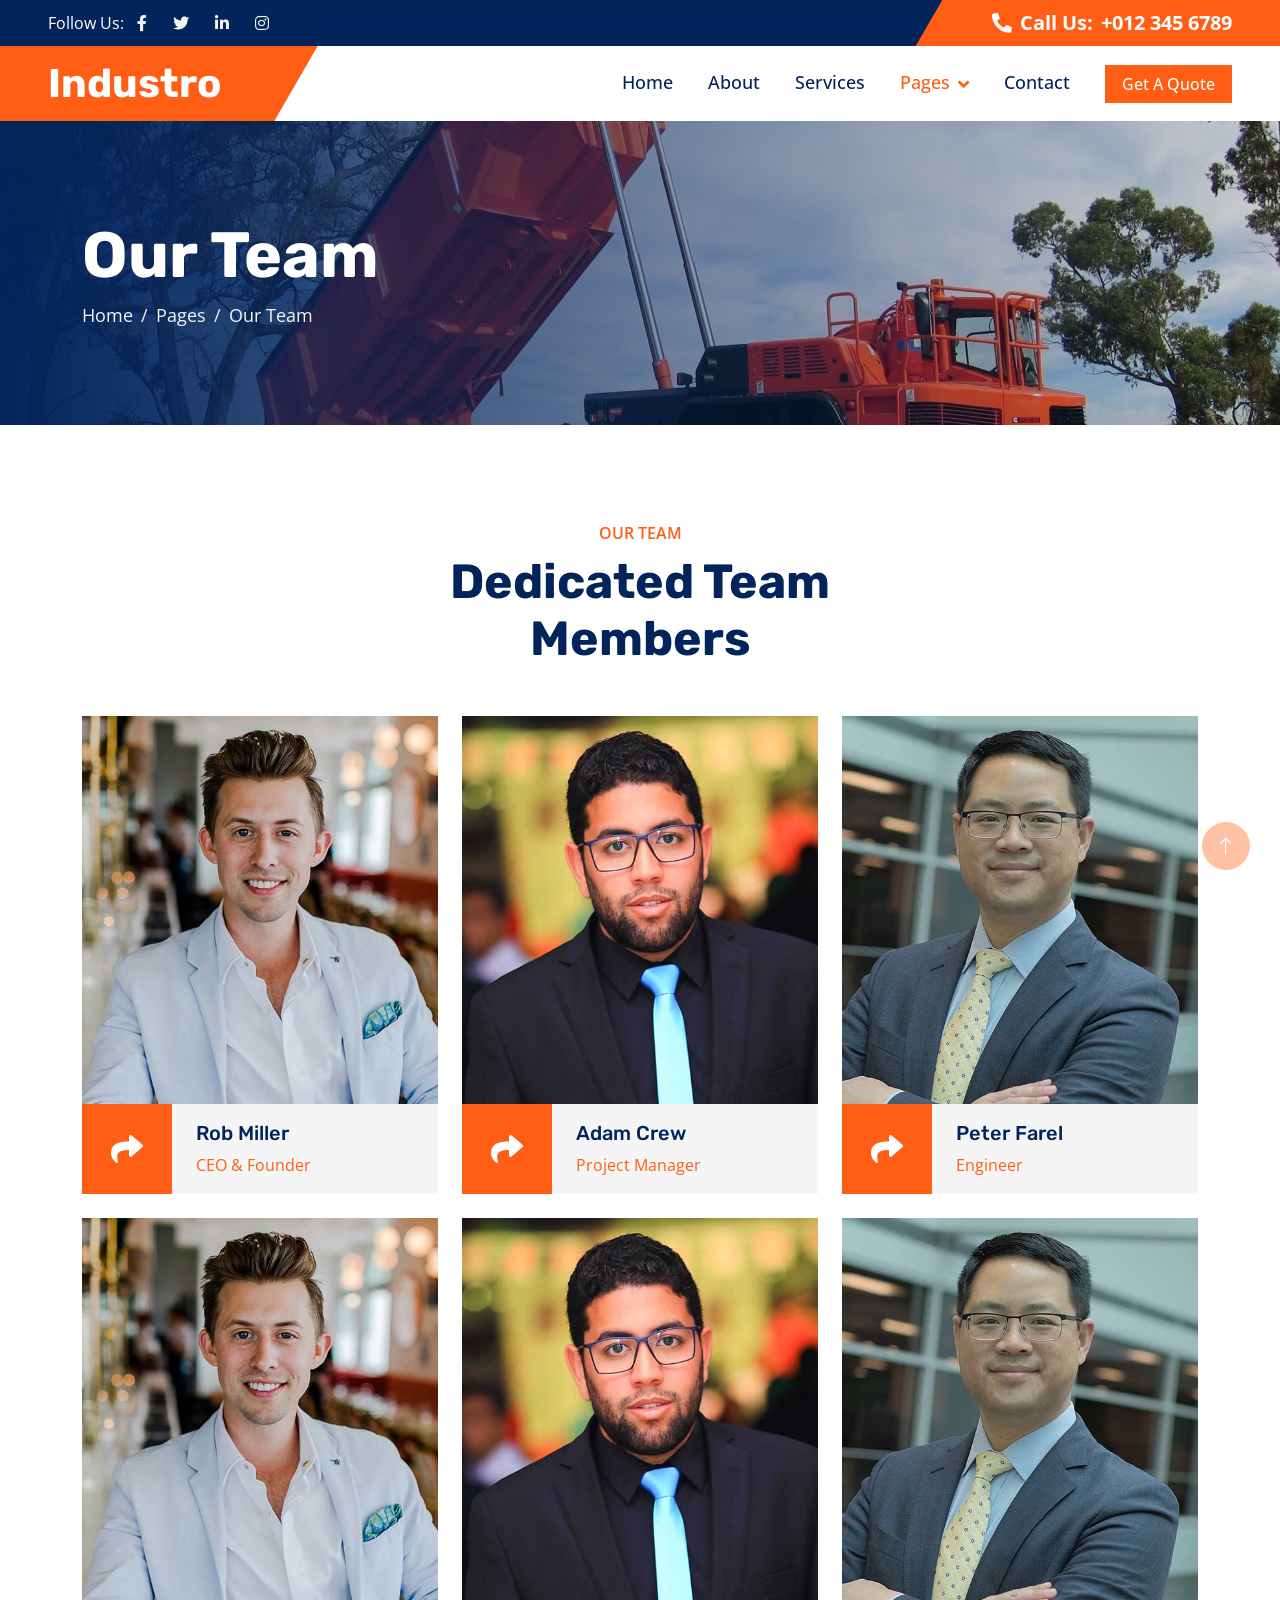
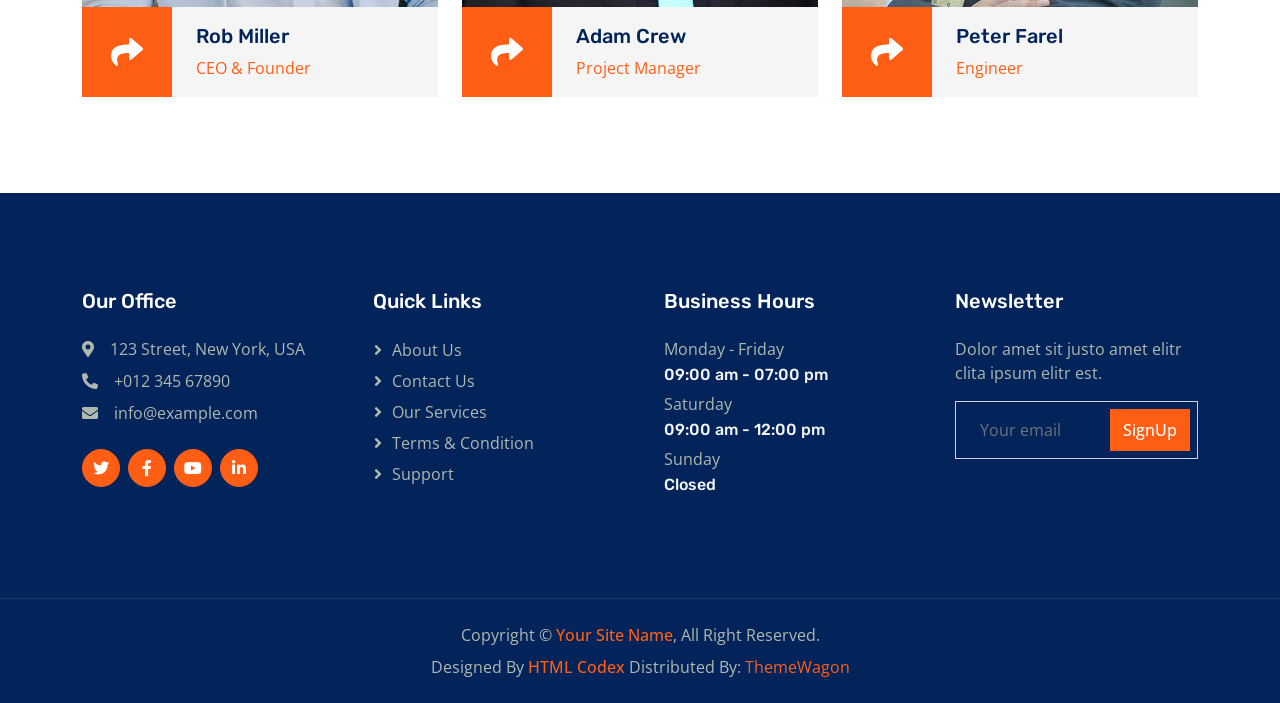
<file: team.html>
<!DOCTYPE html>
<html lang="en">

<head>
    <meta charset="utf-8">
    <title>Industro - Industrial HTML Template</title>
    <meta content="width=device-width, initial-scale=1.0" name="viewport">
    <meta content="" name="keywords">
    <meta content="" name="description">

    <!-- Favicon -->
    <link href="img/favicon.ico" rel="icon">

    <!-- Google Web Fonts -->
    <link rel="preconnect" href="https://fonts.googleapis.com">
    <link rel="preconnect" href="https://fonts.gstatic.com" crossorigin>
    <link
        href="https://fonts.googleapis.com/css2?family=Open+Sans:wght@400;500;600&family=Rubik:wght@500;600;700&display=swap"
        rel="stylesheet">

    <!-- Icon Font Stylesheet -->
    <link href="https://cdnjs.cloudflare.com/ajax/libs/font-awesome/5.10.0/css/all.min.css" rel="stylesheet">
    <link href="https://cdn.jsdelivr.net/npm/bootstrap-icons@1.4.1/font/bootstrap-icons.css" rel="stylesheet">

    <!-- Libraries Stylesheet -->
    <link href="lib/animate/animate.min.css" rel="stylesheet">
    <link href="lib/owlcarousel/assets/owl.carousel.min.css" rel="stylesheet">

    <!-- Customized Bootstrap Stylesheet -->
    <link href="css/bootstrap.min.css" rel="stylesheet">

    <!-- Template Stylesheet -->
    <link href="css/style.css" rel="stylesheet">
</head>

<body>
    <!-- Spinner Start -->
    <div id="spinner"
        class="show bg-white position-fixed translate-middle w-100 vh-100 top-50 start-50 d-flex align-items-center justify-content-center">
        <div class="spinner-border text-primary" role="status" style="width: 3rem; height: 3rem;"></div>
    </div>
    <!-- Spinner End -->


    <!-- Topbar Start -->
    <div class="container-fluid bg-dark px-0">
        <div class="row g-0 d-none d-lg-flex">
            <div class="col-lg-6 ps-5 text-start">
                <div class="h-100 d-inline-flex align-items-center text-white">
                    <span>Follow Us:</span>
                    <a class="btn btn-link text-light" href=""><i class="fab fa-facebook-f"></i></a>
                    <a class="btn btn-link text-light" href=""><i class="fab fa-twitter"></i></a>
                    <a class="btn btn-link text-light" href=""><i class="fab fa-linkedin-in"></i></a>
                    <a class="btn btn-link text-light" href=""><i class="fab fa-instagram"></i></a>
                </div>
            </div>
            <div class="col-lg-6 text-end">
                <div class="h-100 topbar-right d-inline-flex align-items-center text-white py-2 px-5">
                    <span class="fs-5 fw-bold me-2"><i class="fa fa-phone-alt me-2"></i>Call Us:</span>
                    <span class="fs-5 fw-bold">+012 345 6789</span>
                </div>
            </div>
        </div>
    </div>
    <!-- Topbar End -->


    <!-- Navbar Start -->
    <nav class="navbar navbar-expand-lg bg-white navbar-light sticky-top py-0 pe-5">
        <a href="index.html" class="navbar-brand ps-5 me-0">
            <h1 class="text-white m-0">Industro</h1>
        </a>
        <button type="button" class="navbar-toggler me-0" data-bs-toggle="collapse" data-bs-target="#navbarCollapse">
            <span class="navbar-toggler-icon"></span>
        </button>
        <div class="collapse navbar-collapse" id="navbarCollapse">
            <div class="navbar-nav ms-auto p-4 p-lg-0">
                <a href="index.html" class="nav-item nav-link">Home</a>
                <a href="about.html" class="nav-item nav-link">About</a>
                <a href="service.html" class="nav-item nav-link">Services</a>
                <div class="nav-item dropdown">
                    <a href="#" class="nav-link dropdown-toggle active" data-bs-toggle="dropdown">Pages</a>
                    <div class="dropdown-menu bg-light m-0">
                        <a href="project.html" class="dropdown-item">Projects</a>
                        <a href="feature.html" class="dropdown-item">Features</a>
                        <a href="team.html" class="dropdown-item active">Our Team</a>
                        <a href="testimonial.html" class="dropdown-item">Testimonial</a>
                        <a href="404.html" class="dropdown-item">404 Page</a>
                    </div>
                </div>
                <a href="contact.html" class="nav-item nav-link">Contact</a>
            </div>
            <a href="" class="btn btn-primary px-3 d-none d-lg-block">Get A Quote</a>
        </div>
    </nav>
    <!-- Navbar End -->


    <!-- Page Header Start -->
    <div class="container-fluid page-header py-5 mb-5 wow fadeIn" data-wow-delay="0.1s">
        <div class="container py-5">
            <h1 class="display-3 text-white animated slideInRight">Our Team</h1>
            <nav aria-label="breadcrumb">
                <ol class="breadcrumb animated slideInRight mb-0">
                    <li class="breadcrumb-item"><a href="#">Home</a></li>
                    <li class="breadcrumb-item"><a href="#">Pages</a></li>
                    <li class="breadcrumb-item active" aria-current="page">Our Team</li>
                </ol>
            </nav>
        </div>
    </div>
    <!-- Page Header End -->


    <!-- Team Start -->
    <div class="container-xxl py-5">
        <div class="container">
            <div class="text-center mx-auto wow fadeInUp" data-wow-delay="0.1s" style="max-width: 600px;">
                <p class="fw-medium text-uppercase text-primary mb-2">Our Team</p>
                <h1 class="display-5 mb-5">Dedicated Team Members</h1>
            </div>
            <div class="row g-4">
                <div class="col-lg-4 col-md-6 wow fadeInUp" data-wow-delay="0.1s">
                    <div class="team-item">
                        <img class="img-fluid" src="img/team-1.jpg" alt="">
                        <div class="d-flex">
                            <div class="flex-shrink-0 btn-square bg-primary" style="width: 90px; height: 90px;">
                                <i class="fa fa-2x fa-share text-white"></i>
                            </div>
                            <div class="position-relative overflow-hidden bg-light d-flex flex-column justify-content-center w-100 ps-4"
                                style="height: 90px;">
                                <h5>Rob Miller</h5>
                                <span class="text-primary">CEO & Founder</span>
                                <div class="team-social">
                                    <a class="btn btn-square btn-dark rounded-circle mx-1" href=""><i
                                            class="fab fa-facebook-f"></i></a>
                                    <a class="btn btn-square btn-dark rounded-circle mx-1" href=""><i
                                            class="fab fa-twitter"></i></a>
                                    <a class="btn btn-square btn-dark rounded-circle mx-1" href=""><i
                                            class="fab fa-instagram"></i></a>
                                </div>
                            </div>
                        </div>
                    </div>
                </div>
                <div class="col-lg-4 col-md-6 wow fadeInUp" data-wow-delay="0.3s">
                    <div class="team-item">
                        <img class="img-fluid" src="img/team-2.jpg" alt="">
                        <div class="d-flex">
                            <div class="flex-shrink-0 btn-square bg-primary" style="width: 90px; height: 90px;">
                                <i class="fa fa-2x fa-share text-white"></i>
                            </div>
                            <div class="position-relative overflow-hidden bg-light d-flex flex-column justify-content-center w-100 ps-4"
                                style="height: 90px;">
                                <h5>Adam Crew</h5>
                                <span class="text-primary">Project Manager</span>
                                <div class="team-social">
                                    <a class="btn btn-square btn-dark rounded-circle mx-1" href=""><i
                                            class="fab fa-facebook-f"></i></a>
                                    <a class="btn btn-square btn-dark rounded-circle mx-1" href=""><i
                                            class="fab fa-twitter"></i></a>
                                    <a class="btn btn-square btn-dark rounded-circle mx-1" href=""><i
                                            class="fab fa-instagram"></i></a>
                                </div>
                            </div>
                        </div>
                    </div>
                </div>
                <div class="col-lg-4 col-md-6 wow fadeInUp" data-wow-delay="0.5s">
                    <div class="team-item">
                        <img class="img-fluid" src="img/team-3.jpg" alt="">
                        <div class="d-flex">
                            <div class="flex-shrink-0 btn-square bg-primary" style="width: 90px; height: 90px;">
                                <i class="fa fa-2x fa-share text-white"></i>
                            </div>
                            <div class="position-relative overflow-hidden bg-light d-flex flex-column justify-content-center w-100 ps-4"
                                style="height: 90px;">
                                <h5>Peter Farel</h5>
                                <span class="text-primary">Engineer</span>
                                <div class="team-social">
                                    <a class="btn btn-square btn-dark rounded-circle mx-1" href=""><i
                                            class="fab fa-facebook-f"></i></a>
                                    <a class="btn btn-square btn-dark rounded-circle mx-1" href=""><i
                                            class="fab fa-twitter"></i></a>
                                    <a class="btn btn-square btn-dark rounded-circle mx-1" href=""><i
                                            class="fab fa-instagram"></i></a>
                                </div>
                            </div>
                        </div>
                    </div>
                </div>
                <div class="col-lg-4 col-md-6 wow fadeInUp" data-wow-delay="0.1s">
                    <div class="team-item">
                        <img class="img-fluid" src="img/team-1.jpg" alt="">
                        <div class="d-flex">
                            <div class="flex-shrink-0 btn-square bg-primary" style="width: 90px; height: 90px;">
                                <i class="fa fa-2x fa-share text-white"></i>
                            </div>
                            <div class="position-relative overflow-hidden bg-light d-flex flex-column justify-content-center w-100 ps-4"
                                style="height: 90px;">
                                <h5>Rob Miller</h5>
                                <span class="text-primary">CEO & Founder</span>
                                <div class="team-social">
                                    <a class="btn btn-square btn-dark rounded-circle mx-1" href=""><i
                                            class="fab fa-facebook-f"></i></a>
                                    <a class="btn btn-square btn-dark rounded-circle mx-1" href=""><i
                                            class="fab fa-twitter"></i></a>
                                    <a class="btn btn-square btn-dark rounded-circle mx-1" href=""><i
                                            class="fab fa-instagram"></i></a>
                                </div>
                            </div>
                        </div>
                    </div>
                </div>
                <div class="col-lg-4 col-md-6 wow fadeInUp" data-wow-delay="0.3s">
                    <div class="team-item">
                        <img class="img-fluid" src="img/team-2.jpg" alt="">
                        <div class="d-flex">
                            <div class="flex-shrink-0 btn-square bg-primary" style="width: 90px; height: 90px;">
                                <i class="fa fa-2x fa-share text-white"></i>
                            </div>
                            <div class="position-relative overflow-hidden bg-light d-flex flex-column justify-content-center w-100 ps-4"
                                style="height: 90px;">
                                <h5>Adam Crew</h5>
                                <span class="text-primary">Project Manager</span>
                                <div class="team-social">
                                    <a class="btn btn-square btn-dark rounded-circle mx-1" href=""><i
                                            class="fab fa-facebook-f"></i></a>
                                    <a class="btn btn-square btn-dark rounded-circle mx-1" href=""><i
                                            class="fab fa-twitter"></i></a>
                                    <a class="btn btn-square btn-dark rounded-circle mx-1" href=""><i
                                            class="fab fa-instagram"></i></a>
                                </div>
                            </div>
                        </div>
                    </div>
                </div>
                <div class="col-lg-4 col-md-6 wow fadeInUp" data-wow-delay="0.5s">
                    <div class="team-item">
                        <img class="img-fluid" src="img/team-3.jpg" alt="">
                        <div class="d-flex">
                            <div class="flex-shrink-0 btn-square bg-primary" style="width: 90px; height: 90px;">
                                <i class="fa fa-2x fa-share text-white"></i>
                            </div>
                            <div class="position-relative overflow-hidden bg-light d-flex flex-column justify-content-center w-100 ps-4"
                                style="height: 90px;">
                                <h5>Peter Farel</h5>
                                <span class="text-primary">Engineer</span>
                                <div class="team-social">
                                    <a class="btn btn-square btn-dark rounded-circle mx-1" href=""><i
                                            class="fab fa-facebook-f"></i></a>
                                    <a class="btn btn-square btn-dark rounded-circle mx-1" href=""><i
                                            class="fab fa-twitter"></i></a>
                                    <a class="btn btn-square btn-dark rounded-circle mx-1" href=""><i
                                            class="fab fa-instagram"></i></a>
                                </div>
                            </div>
                        </div>
                    </div>
                </div>
            </div>
        </div>
    </div>
    <!-- Team End -->


    <!-- Footer Start -->
    <div class="container-fluid bg-dark footer mt-5 py-5 wow fadeIn" data-wow-delay="0.1s">
        <div class="container py-5">
            <div class="row g-5">
                <div class="col-lg-3 col-md-6">
                    <h5 class="text-white mb-4">Our Office</h5>
                    <p class="mb-2"><i class="fa fa-map-marker-alt me-3"></i>123 Street, New York, USA</p>
                    <p class="mb-2"><i class="fa fa-phone-alt me-3"></i>+012 345 67890</p>
                    <p class="mb-2"><i class="fa fa-envelope me-3"></i>info@example.com</p>
                    <div class="d-flex pt-3">
                        <a class="btn btn-square btn-primary rounded-circle me-2" href=""><i
                                class="fab fa-twitter"></i></a>
                        <a class="btn btn-square btn-primary rounded-circle me-2" href=""><i
                                class="fab fa-facebook-f"></i></a>
                        <a class="btn btn-square btn-primary rounded-circle me-2" href=""><i
                                class="fab fa-youtube"></i></a>
                        <a class="btn btn-square btn-primary rounded-circle me-2" href=""><i
                                class="fab fa-linkedin-in"></i></a>
                    </div>
                </div>
                <div class="col-lg-3 col-md-6">
                    <h5 class="text-white mb-4">Quick Links</h5>
                    <a class="btn btn-link" href="">About Us</a>
                    <a class="btn btn-link" href="">Contact Us</a>
                    <a class="btn btn-link" href="">Our Services</a>
                    <a class="btn btn-link" href="">Terms & Condition</a>
                    <a class="btn btn-link" href="">Support</a>
                </div>
                <div class="col-lg-3 col-md-6">
                    <h5 class="text-white mb-4">Business Hours</h5>
                    <p class="mb-1">Monday - Friday</p>
                    <h6 class="text-light">09:00 am - 07:00 pm</h6>
                    <p class="mb-1">Saturday</p>
                    <h6 class="text-light">09:00 am - 12:00 pm</h6>
                    <p class="mb-1">Sunday</p>
                    <h6 class="text-light">Closed</h6>
                </div>
                <div class="col-lg-3 col-md-6">
                    <h5 class="text-white mb-4">Newsletter</h5>
                    <p>Dolor amet sit justo amet elitr clita ipsum elitr est.</p>
                    <div class="position-relative w-100">
                        <input class="form-control bg-transparent w-100 py-3 ps-4 pe-5" type="text"
                            placeholder="Your email">
                        <button type="button"
                            class="btn btn-primary py-2 position-absolute top-0 end-0 mt-2 me-2">SignUp</button>
                    </div>
                </div>
            </div>
        </div>
    </div>
    <!-- Footer End -->


    <!-- Copyright Start -->
    <div class="container-fluid copyright bg-dark py-4">
        <div class="container text-center">
            <p class="mb-2">Copyright &copy; <a class="fw-semi-bold" href="#">Your Site Name</a>, All Right Reserved.
            </p>
            <!--/*** This template is free as long as you keep the footer author’s credit link/attribution link/backlink. If you'd like to use the template without the footer author’s credit link/attribution link/backlink, you can purchase the Credit Removal License from "https://htmlcodex.com/credit-removal". Thank you for your support. ***/-->
            <p class="mb-0">Designed By <a class="fw-semi-bold" href="https://htmlcodex.com">HTML Codex</a> Distributed
                By: <a href="https://themewagon.com">ThemeWagon</a> </p>
        </div>
    </div>
    <!-- Copyright End -->


    <!-- Back to Top -->
    <a href="#" class="btn btn-lg btn-primary btn-lg-square rounded-circle back-to-top"><i
            class="bi bi-arrow-up"></i></a>


    <!-- JavaScript Libraries -->
    <script src="https://code.jquery.com/jquery-3.4.1.min.js"></script>
    <script src="https://cdn.jsdelivr.net/npm/bootstrap@5.0.0/dist/js/bootstrap.bundle.min.js"></script>
    <script src="lib/wow/wow.min.js"></script>
    <script src="lib/easing/easing.min.js"></script>
    <script src="lib/waypoints/waypoints.min.js"></script>
    <script src="lib/owlcarousel/owl.carousel.min.js"></script>
    <script src="lib/counterup/counterup.min.js"></script>

    <!-- Template Javascript -->
    <script src="js/main.js"></script>
</body>

</html>
</file>
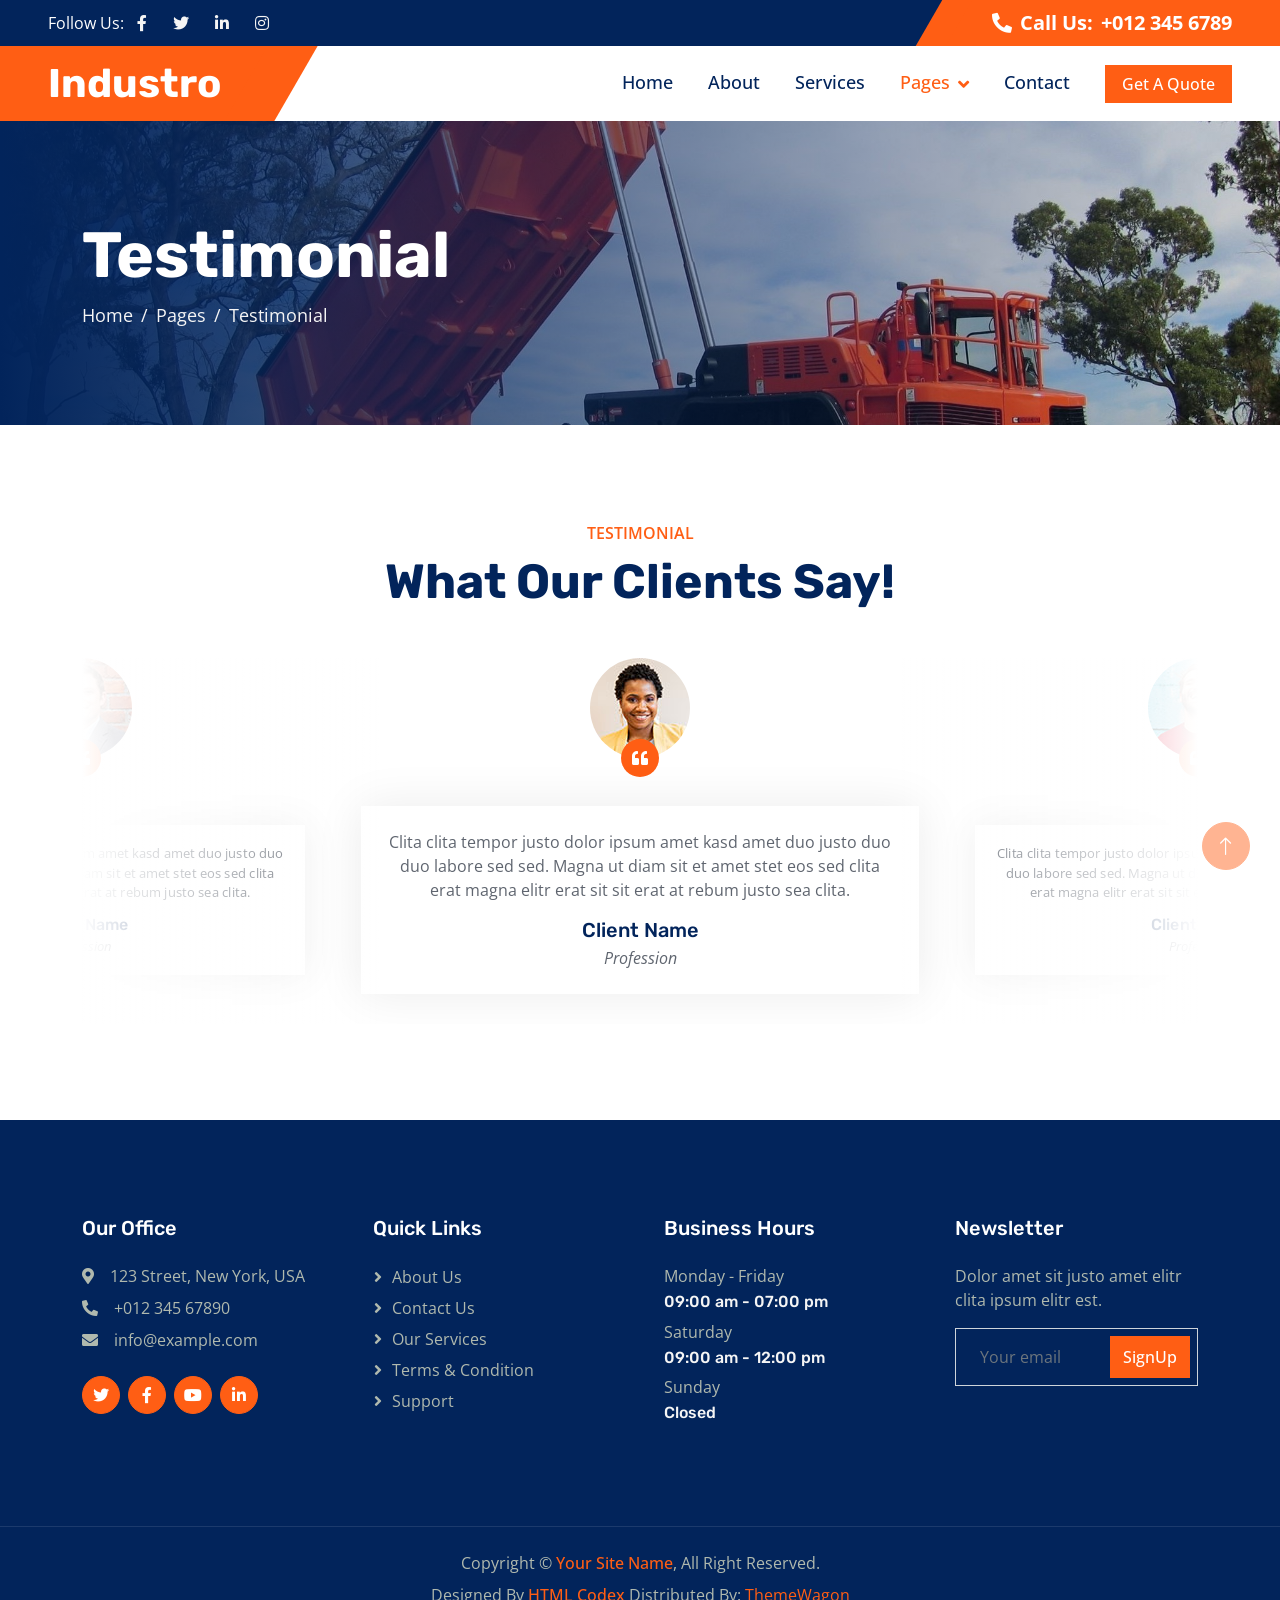
<file: testimonial.html>
<!DOCTYPE html>
<html lang="en">

<head>
    <meta charset="utf-8">
    <title>Industro - Industrial HTML Template</title>
    <meta content="width=device-width, initial-scale=1.0" name="viewport">
    <meta content="" name="keywords">
    <meta content="" name="description">

    <!-- Favicon -->
    <link href="img/favicon.ico" rel="icon">

    <!-- Google Web Fonts -->
    <link rel="preconnect" href="https://fonts.googleapis.com">
    <link rel="preconnect" href="https://fonts.gstatic.com" crossorigin>
    <link href="https://fonts.googleapis.com/css2?family=Open+Sans:wght@400;500;600&family=Rubik:wght@500;600;700&display=swap" rel="stylesheet">

    <!-- Icon Font Stylesheet -->
    <link href="https://cdnjs.cloudflare.com/ajax/libs/font-awesome/5.10.0/css/all.min.css" rel="stylesheet">
    <link href="https://cdn.jsdelivr.net/npm/bootstrap-icons@1.4.1/font/bootstrap-icons.css" rel="stylesheet">

    <!-- Libraries Stylesheet -->
    <link href="lib/animate/animate.min.css" rel="stylesheet">
    <link href="lib/owlcarousel/assets/owl.carousel.min.css" rel="stylesheet">

    <!-- Customized Bootstrap Stylesheet -->
    <link href="css/bootstrap.min.css" rel="stylesheet">

    <!-- Template Stylesheet -->
    <link href="css/style.css" rel="stylesheet">
</head>

<body>
    <!-- Spinner Start -->
    <div id="spinner" class="show bg-white position-fixed translate-middle w-100 vh-100 top-50 start-50 d-flex align-items-center justify-content-center">
        <div class="spinner-border text-primary" role="status" style="width: 3rem; height: 3rem;"></div>
    </div>
    <!-- Spinner End -->


    <!-- Topbar Start -->
    <div class="container-fluid bg-dark px-0">
        <div class="row g-0 d-none d-lg-flex">
            <div class="col-lg-6 ps-5 text-start">
                <div class="h-100 d-inline-flex align-items-center text-white">
                    <span>Follow Us:</span>
                    <a class="btn btn-link text-light" href=""><i class="fab fa-facebook-f"></i></a>
                    <a class="btn btn-link text-light" href=""><i class="fab fa-twitter"></i></a>
                    <a class="btn btn-link text-light" href=""><i class="fab fa-linkedin-in"></i></a>
                    <a class="btn btn-link text-light" href=""><i class="fab fa-instagram"></i></a>
                </div>
            </div>
            <div class="col-lg-6 text-end">
                <div class="h-100 topbar-right d-inline-flex align-items-center text-white py-2 px-5">
                    <span class="fs-5 fw-bold me-2"><i class="fa fa-phone-alt me-2"></i>Call Us:</span>
                    <span class="fs-5 fw-bold">+012 345 6789</span>
                </div>
            </div>
        </div>
    </div>
    <!-- Topbar End -->


    <!-- Navbar Start -->
    <nav class="navbar navbar-expand-lg bg-white navbar-light sticky-top py-0 pe-5">
        <a href="index.html" class="navbar-brand ps-5 me-0">
            <h1 class="text-white m-0">Industro</h1>
        </a>
        <button type="button" class="navbar-toggler me-0" data-bs-toggle="collapse" data-bs-target="#navbarCollapse">
            <span class="navbar-toggler-icon"></span>
        </button>
        <div class="collapse navbar-collapse" id="navbarCollapse">
            <div class="navbar-nav ms-auto p-4 p-lg-0">
                <a href="index.html" class="nav-item nav-link">Home</a>
                <a href="about.html" class="nav-item nav-link">About</a>
                <a href="service.html" class="nav-item nav-link">Services</a>
                <div class="nav-item dropdown">
                    <a href="#" class="nav-link dropdown-toggle active" data-bs-toggle="dropdown">Pages</a>
                    <div class="dropdown-menu bg-light m-0">
                        <a href="project.html" class="dropdown-item">Projects</a>
                        <a href="feature.html" class="dropdown-item">Features</a>
                        <a href="team.html" class="dropdown-item">Our Team</a>
                        <a href="testimonial.html" class="dropdown-item active">Testimonial</a>
                        <a href="404.html" class="dropdown-item">404 Page</a>
                    </div>
                </div>
                <a href="contact.html" class="nav-item nav-link">Contact</a>
            </div>
            <a href="" class="btn btn-primary px-3 d-none d-lg-block">Get A Quote</a>
        </div>
    </nav>
    <!-- Navbar End -->


    <!-- Page Header Start -->
    <div class="container-fluid page-header py-5 mb-5 wow fadeIn" data-wow-delay="0.1s">
        <div class="container py-5">
            <h1 class="display-3 text-white animated slideInRight">Testimonial</h1>
            <nav aria-label="breadcrumb">
                <ol class="breadcrumb animated slideInRight mb-0">
                    <li class="breadcrumb-item"><a href="#">Home</a></li>
                    <li class="breadcrumb-item"><a href="#">Pages</a></li>
                    <li class="breadcrumb-item active" aria-current="page">Testimonial</li>
                </ol>
            </nav>
        </div>
    </div>
    <!-- Page Header End -->


    <!-- Testimonial Start -->
    <div class="container-xxl py-5">
        <div class="container">
            <div class="text-center mx-auto wow fadeInUp" data-wow-delay="0.1s" style="max-width: 600px;">
                <p class="fw-medium text-uppercase text-primary mb-2">Testimonial</p>
                <h1 class="display-5 mb-5">What Our Clients Say!</h1>
            </div>
            <div class="owl-carousel testimonial-carousel wow fadeInUp" data-wow-delay="0.1s">
                <div class="testimonial-item text-center">
                    <div class="testimonial-img position-relative">
                        <img class="img-fluid rounded-circle mx-auto mb-5" src="img/testimonial-1.jpg">
                        <div class="btn-square bg-primary rounded-circle">
                            <i class="fa fa-quote-left text-white"></i>
                        </div>
                    </div>
                    <div class="testimonial-text text-center rounded p-4">
                        <p>Clita clita tempor justo dolor ipsum amet kasd amet duo justo duo duo labore sed sed. Magna ut diam sit et amet stet eos sed clita erat magna elitr erat sit sit erat at rebum justo sea clita.</p>
                        <h5 class="mb-1">Client Name</h5>
                        <span class="fst-italic">Profession</span>
                    </div>
                </div>
                <div class="testimonial-item text-center">
                    <div class="testimonial-img position-relative">
                        <img class="img-fluid rounded-circle mx-auto mb-5" src="img/testimonial-2.jpg">
                        <div class="btn-square bg-primary rounded-circle">
                            <i class="fa fa-quote-left text-white"></i>
                        </div>
                    </div>
                    <div class="testimonial-text text-center rounded p-4">
                        <p>Clita clita tempor justo dolor ipsum amet kasd amet duo justo duo duo labore sed sed. Magna ut diam sit et amet stet eos sed clita erat magna elitr erat sit sit erat at rebum justo sea clita.</p>
                        <h5 class="mb-1">Client Name</h5>
                        <span class="fst-italic">Profession</span>
                    </div>
                </div>
                <div class="testimonial-item text-center">
                    <div class="testimonial-img position-relative">
                        <img class="img-fluid rounded-circle mx-auto mb-5" src="img/testimonial-3.jpg">
                        <div class="btn-square bg-primary rounded-circle">
                            <i class="fa fa-quote-left text-white"></i>
                        </div>
                    </div>
                    <div class="testimonial-text text-center rounded p-4">
                        <p>Clita clita tempor justo dolor ipsum amet kasd amet duo justo duo duo labore sed sed. Magna ut diam sit et amet stet eos sed clita erat magna elitr erat sit sit erat at rebum justo sea clita.</p>
                        <h5 class="mb-1">Client Name</h5>
                        <span class="fst-italic">Profession</span>
                    </div>
                </div>
            </div>
        </div>
    </div>
    <!-- Testimonial End -->
        

    <!-- Footer Start -->
    <div class="container-fluid bg-dark footer mt-5 py-5 wow fadeIn" data-wow-delay="0.1s">
        <div class="container py-5">
            <div class="row g-5">
                <div class="col-lg-3 col-md-6">
                    <h5 class="text-white mb-4">Our Office</h5>
                    <p class="mb-2"><i class="fa fa-map-marker-alt me-3"></i>123 Street, New York, USA</p>
                    <p class="mb-2"><i class="fa fa-phone-alt me-3"></i>+012 345 67890</p>
                    <p class="mb-2"><i class="fa fa-envelope me-3"></i>info@example.com</p>
                    <div class="d-flex pt-3">
                        <a class="btn btn-square btn-primary rounded-circle me-2" href=""><i class="fab fa-twitter"></i></a>
                        <a class="btn btn-square btn-primary rounded-circle me-2" href=""><i class="fab fa-facebook-f"></i></a>
                        <a class="btn btn-square btn-primary rounded-circle me-2" href=""><i class="fab fa-youtube"></i></a>
                        <a class="btn btn-square btn-primary rounded-circle me-2" href=""><i class="fab fa-linkedin-in"></i></a>
                    </div>
                </div>
                <div class="col-lg-3 col-md-6">
                    <h5 class="text-white mb-4">Quick Links</h5>
                    <a class="btn btn-link" href="">About Us</a>
                    <a class="btn btn-link" href="">Contact Us</a>
                    <a class="btn btn-link" href="">Our Services</a>
                    <a class="btn btn-link" href="">Terms & Condition</a>
                    <a class="btn btn-link" href="">Support</a>
                </div>
                <div class="col-lg-3 col-md-6">
                    <h5 class="text-white mb-4">Business Hours</h5>
                    <p class="mb-1">Monday - Friday</p>
                    <h6 class="text-light">09:00 am - 07:00 pm</h6>
                    <p class="mb-1">Saturday</p>
                    <h6 class="text-light">09:00 am - 12:00 pm</h6>
                    <p class="mb-1">Sunday</p>
                    <h6 class="text-light">Closed</h6>
                </div>
                <div class="col-lg-3 col-md-6">
                    <h5 class="text-white mb-4">Newsletter</h5>
                    <p>Dolor amet sit justo amet elitr clita ipsum elitr est.</p>
                    <div class="position-relative w-100">
                        <input class="form-control bg-transparent w-100 py-3 ps-4 pe-5" type="text" placeholder="Your email">
                        <button type="button" class="btn btn-primary py-2 position-absolute top-0 end-0 mt-2 me-2">SignUp</button>
                    </div>
                </div>
            </div>
        </div>
    </div>
    <!-- Footer End -->


    <!-- Copyright Start -->
    <div class="container-fluid copyright bg-dark py-4">
        <div class="container text-center">
            <p class="mb-2">Copyright &copy; <a class="fw-semi-bold" href="#">Your Site Name</a>, All Right Reserved.</p>
            <!--/*** This template is free as long as you keep the footer author’s credit link/attribution link/backlink. If you'd like to use the template without the footer author’s credit link/attribution link/backlink, you can purchase the Credit Removal License from "https://htmlcodex.com/credit-removal". Thank you for your support. ***/-->
            <p class="mb-0">Designed By <a class="fw-semi-bold" href="https://htmlcodex.com">HTML Codex</a> Distributed
                By: <a href="https://themewagon.com">ThemeWagon</a> </p>        </div>
    </div>
    <!-- Copyright End -->


    <!-- Back to Top -->
    <a href="#" class="btn btn-lg btn-primary btn-lg-square rounded-circle back-to-top"><i class="bi bi-arrow-up"></i></a>


    <!-- JavaScript Libraries -->
    <script src="https://code.jquery.com/jquery-3.4.1.min.js"></script>
    <script src="https://cdn.jsdelivr.net/npm/bootstrap@5.0.0/dist/js/bootstrap.bundle.min.js"></script>
    <script src="lib/wow/wow.min.js"></script>
    <script src="lib/easing/easing.min.js"></script>
    <script src="lib/waypoints/waypoints.min.js"></script>
    <script src="lib/owlcarousel/owl.carousel.min.js"></script>
    <script src="lib/counterup/counterup.min.js"></script>

    <!-- Template Javascript -->
    <script src="js/main.js"></script>
</body>

</html>
</file>
<file: css/style.css>
/********** Template CSS **********/
:root {
    --primary: #FF5E14;
    --secondary: #5F656F;
    --light: #F5F5F5;
    --dark: #02245B;
}

.back-to-top {
    position: fixed;
    display: none;
    right: 30px;
    bottom: 30px;
    z-index: 99;
}

h1,
h2,
.h1,
.h2,
.fw-bold {
    font-weight: 700 !important;
}

h3,
h4,
.h3,
.h4,
.fw-medium {
    font-weight: 600 !important;
}

h5,
h6,
.h5,
.h6,
.fw-semi-bold {
    font-weight: 500 !important;
}


/*** Spinner ***/
#spinner {
    opacity: 0;
    visibility: hidden;
    transition: opacity .5s ease-out, visibility 0s linear .5s;
    z-index: 99999;
}

#spinner.show {
    transition: opacity .5s ease-out, visibility 0s linear 0s;
    visibility: visible;
    opacity: 1;
}


/*** Button ***/
.btn {
    transition: .5s;
    font-weight: 500;
}

.btn-primary,
.btn-outline-primary:hover {
    color: #FFFFFF;
}

.btn-square {
    width: 38px;
    height: 38px;
}

.btn-sm-square {
    width: 32px;
    height: 32px;
}

.btn-lg-square {
    width: 48px;
    height: 48px;
}

.btn-square,
.btn-sm-square,
.btn-lg-square {
    padding: 0;
    display: flex;
    align-items: center;
    justify-content: center;
    font-weight: normal;
}


.topbar-right {
    position: relative;
    background: var(--primary);
}

.topbar-right::before {
    position: absolute;
    content: "";
    width: 30px;
    height: 100%;
    top: 0;
    left: -15px;
    transform: skewX(-30deg);
    background-color: var(--primary);
}


/*** Navbar ***/
.navbar.sticky-top {
    top: -100px;
    transition: .5s;
}

.navbar .navbar-brand {
    position: relative;
    padding-right: 50px;
    height: 75px;
    display: flex;
    align-items: center;
    background: var(--primary);
}

.navbar .navbar-brand::after {
    position: absolute;
    content: "";
    width: 50px;
    height: 100%;
    top: 0;
    right: -25px;
    transform: skewX(-30deg);
    background-color: var(--primary);
}

.navbar .navbar-nav .nav-link {
    margin-right: 35px;
    padding: 20px 0;
    color: var(--dark);
    font-size: 18px;
    font-weight: 500;
    outline: none;
}

.navbar .navbar-nav .nav-link:hover,
.navbar .navbar-nav .nav-link.active {
    color: var(--primary);
}

.navbar .dropdown-toggle::after {
    border: none;
    content: "\f107";
    font-family: "Font Awesome 5 Free";
    font-weight: 900;
    vertical-align: middle;
    margin-left: 8px;
}

@media (max-width: 991.98px) {
    .navbar .navbar-nav .nav-link  {
        margin-right: 0;
        padding: 10px 0;
    }

    .navbar .navbar-nav {
        border-top: 1px solid #EEEEEE;
    }
}

@media (min-width: 992px) {
    .navbar .nav-item .dropdown-menu {
        display: block;
        border: none;
        margin-top: 0;
        top: 150%;
        opacity: 0;
        visibility: hidden;
        transition: .5s;
    }

    .navbar .nav-item:hover .dropdown-menu {
        top: 100%;
        visibility: visible;
        transition: .5s;
        opacity: 1;
    }
}


/*** Header ***/
.carousel-caption {
    top: 0;
    left: 0;
    right: 0;
    bottom: 0;
    display: flex;
    align-items: center;
    background: linear-gradient(to right, rgba(2, 36, 91, 1) 0%, rgba(2, 36, 91, 0) 100%);
    z-index: 1;
}

.carousel-control-prev,
.carousel-control-next {
    width: 15%;
}

.carousel-control-prev-icon,
.carousel-control-next-icon {
    width: 3.5rem;
    height: 3.5rem;
    background-color: var(--primary);
    border: 15px solid var(--primary);
    border-radius: 3.5rem;
}

@media (max-width: 768px) {
    #header-carousel .carousel-item {
        position: relative;
        min-height: 450px;
    }
    
    #header-carousel .carousel-item img {
        position: absolute;
        width: 100%;
        height: 100%;
        object-fit: cover;
    }
}

.page-header {
    background: linear-gradient(to right, rgba(2, 36, 91, 1) 0%, rgba(2, 36, 91, 0) 100%), url(../img/carousel-2.jpg) center center no-repeat;
    background-size: cover;
}

.page-header .breadcrumb-item+.breadcrumb-item::before {
    color: var(--light);
}

.page-header .breadcrumb-item,
.page-header .breadcrumb-item a {
    font-size: 18px;
    color: var(--light);
}


/*** Facts ***/
.facts {
    position: relative;
    margin: 6rem 0;
    background: var(--dark);
}

.facts .border {
    border-color: rgba(255, 255, 255, .1) !important;
}


/*** Features ***/
.btn-play {
    position: absolute;
    top: 50%;
    right: -30px;
    transform: translateY(-50%);
    display: block;
    box-sizing: content-box;
    width: 16px;
    height: 26px;
    border-radius: 100%;
    border: none;
    outline: none !important;
    padding: 18px 20px 20px 28px;
    background: var(--primary);
}

@media (max-width: 992px) {
    .btn-play {
        left: 50%;
        right: auto;
        transform: translate(-50%, -50%);
    }
}

.btn-play:before {
    content: "";
    position: absolute;
    z-index: 0;
    left: 50%;
    top: 50%;
    transform: translateX(-50%) translateY(-50%);
    display: block;
    width: 60px;
    height: 60px;
    background: var(--primary);
    border-radius: 100%;
    animation: pulse-border 1500ms ease-out infinite;
}

.btn-play:after {
    content: "";
    position: absolute;
    z-index: 1;
    left: 50%;
    top: 50%;
    transform: translateX(-50%) translateY(-50%);
    display: block;
    width: 60px;
    height: 60px;
    background: var(--primary);
    border-radius: 100%;
    transition: all 200ms;
}

.btn-play span {
    display: block;
    position: relative;
    z-index: 3;
    width: 0;
    height: 0;
    left: -1px;
    border-left: 16px solid #FFFFFF;
    border-top: 11px solid transparent;
    border-bottom: 11px solid transparent;
}

@keyframes pulse-border {
    0% {
        transform: translateX(-50%) translateY(-50%) translateZ(0) scale(1);
        opacity: 1;
    }

    100% {
        transform: translateX(-50%) translateY(-50%) translateZ(0) scale(2);
        opacity: 0;
    }
}

.modal-video .modal-dialog {
    position: relative;
    max-width: 800px;
    margin: 60px auto 0 auto;
}

.modal-video .modal-body {
    position: relative;
    padding: 0px;
}

.modal-video .close {
    position: absolute;
    width: 30px;
    height: 30px;
    right: 0px;
    top: -30px;
    z-index: 999;
    font-size: 30px;
    font-weight: normal;
    color: #FFFFFF;
    background: #000000;
    opacity: 1;
}


/*** Service ***/
.service-item {
    position: relative;
    margin: 65px 0 25px 0;
    box-shadow: 0 0 45px rgba(0, 0, 0, .07);
}

.service-item .service-img {
    position: absolute;
    padding: 12px;
    width: 130px;
    height: 130px;
    top: -65px;
    left: 50%;
    transform: translateX(-50%);
    background: #FFFFFF;
    box-shadow: 0 0 45px rgba(0, 0, 0, .09);
    z-index: 2;
}

.service-item .service-detail {
    position: absolute;
    width: 100%;
    height: 100%;
    top: 0;
    left: 0;
    overflow: hidden;
    z-index: 1;
}

.service-item .service-title {
    position: absolute;
    padding: 65px 30px 25px 30px;
    width: 100%;
    height: 100%;
    top: 0;
    left: 0;
    display: flex;
    flex-direction: column;
    align-items: center;
    justify-content: center;
    text-align: center;
    background: #FFFFFF;
    transition: .5s;
}

.service-item .service-text {
    position: absolute;
    overflow: hidden;
    padding: 65px 30px 25px 30px;
    width: 100%;
    height: 100%;
    top: 100%;
    left: 0;
    display: flex;
    align-items: center;
    text-align: center;
    background: rgba(2, 36, 91, .7);
    transition: .5s;
}

.service-item .service-text::before {
    position: absolute;
    content: "";
    width: 100%;
    height: 100px;
    top: -100%;
    left: 0;
    transform: skewY(-12deg);
    background: #FFFFFF;
    transition: .5s;
}

.service-item .btn {
    position: absolute;
    width: 130px;
    height: 50px;
    left: 50%;
    bottom: -25px;
    transform: translateX(-50%);
    display: flex;
    align-items: center;
    justify-content: center;
    color: var(--secondary);
    background: #FFFFFF;
    border: none;
    box-shadow: 0 0 45px rgba(0, 0, 0, .09);
    z-index: 2;
}

.service-item .btn:hover {
    color: #FFFFFF;
    background: var(--primary);
}


/*** Project ***/
.project-carousel {
    position: relative;
    background: var(--dark);
}

.project-item {
    position: relative;
    display: block;
}

.project-item img {
    transition: .5s;
}

.project-item:hover img,
.project-carousel .owl-item.center img {
    margin-top: -60px;
}

.project-item .project-title {
    position: absolute;
    padding: 0 15px;
    width: 100%;
    height: 80px;
    bottom: -110px;
    left: 0;
    display: flex;
    align-items: center;
    justify-content: center;
    text-align: center;
    background: var(--dark);
    transition: .5s;
}

.project-item:hover .project-title,
.project-carousel .owl-item.center .project-title  {
    bottom: -60px;
}

.project-item .project-title::before {
    position: absolute;
    content: "";
    width: 100%;
    height: 30px;
    top: -15px;
    left: 0;
    transform: skewY(-5deg);
    background: var(--dark);
    transition: .5s;
}

.project-carousel .owl-nav {
    position: absolute;
    width: 100%;
    height: 45px;
    top: 50%;
    left: 0;
    transform: translateY(-50%);
    display: flex;
    justify-content: space-between;
    transition: .5s;
    opacity: 0;
    z-index: 1;
}

.project-carousel:hover .owl-nav {
    opacity: 1;
}

.project-carousel .owl-nav .owl-prev,
.project-carousel .owl-nav .owl-next {
    margin: 0 30px;
    width: 45px;
    height: 45px;
    display: flex;
    align-items: center;
    justify-content: center;
    color: #FFFFFF;
    background: var(--primary);
    border-radius: 45px;
    font-size: 22px;
    transition: .5s;
}


/*** Team ***/
.team-item .team-social {
    position: absolute;
    width: 100%;
    height: 100%;
    top: 0;
    left: -100%;
    display: flex;
    align-items: center;
    background: var(--primary);
    transition: .5s;
}

.team-item:hover .team-social {
    left: 0;
}


/*** Testimonial ***/
.testimonial-carousel::before {
    position: absolute;
    content: "";
    top: 0;
    left: 0;
    height: 100%;
    width: 0;
    background: linear-gradient(to right, rgba(255, 255, 255, 1) 0%, rgba(255, 255, 255, 0) 100%);
    z-index: 1;
}

.testimonial-carousel::after {
    position: absolute;
    content: "";
    top: 0;
    right: 0;
    height: 100%;
    width: 0;
    background: linear-gradient(to left, rgba(255, 255, 255, 1) 0%, rgba(255, 255, 255, 0) 100%);
    z-index: 1;
}

@media (min-width: 768px) {
    .testimonial-carousel::before,
    .testimonial-carousel::after {
        width: 200px;
    }
}

@media (min-width: 992px) {
    .testimonial-carousel::before,
    .testimonial-carousel::after {
        width: 300px;
    }
}

.testimonial-carousel .owl-nav {
    position: absolute;
    width: 350px;
    top: 20px;
    left: 50%;
    transform: translateX(-50%);
    display: flex;
    justify-content: space-between;
    opacity: 0;
    transition: .5s;
    z-index: 1;
}

.testimonial-carousel:hover .owl-nav {
    width: 300px;
    opacity: 1;
}

.testimonial-carousel .owl-nav .owl-prev,
.testimonial-carousel .owl-nav .owl-next {
    position: relative;
    color: var(--primary);
    font-size: 45px;
    transition: .5s;
}

.testimonial-carousel .owl-nav .owl-prev:hover,
.testimonial-carousel .owl-nav .owl-next:hover {
    color: var(--dark);
}

.testimonial-carousel .testimonial-img img {
    width: 100px;
    height: 100px;
}

.testimonial-carousel .testimonial-img .btn-square {
    position: absolute;
    bottom: -19px;
    left: 50%;
    transform: translateX(-50%);
}

.testimonial-carousel .owl-item .testimonial-text {
    margin-bottom: 30px;
    box-shadow: 0 0 45px rgba(0, 0, 0, .08);
    transform: scale(.8);
    transition: .5s;
}

.testimonial-carousel .owl-item.center .testimonial-text {
    transform: scale(1);
}


/*** Footer ***/
.footer {
    color: #B0B9AE;
}

.footer .btn.btn-link {
    display: block;
    margin-bottom: 5px;
    padding: 0;
    text-align: left;
    color: #B0B9AE;
    font-weight: normal;
    text-transform: capitalize;
    transition: .3s;
}

.footer .btn.btn-link::before {
    position: relative;
    content: "\f105";
    font-family: "Font Awesome 5 Free";
    font-weight: 900;
    margin-right: 10px;
}

.footer .btn.btn-link:hover {
    color: var(--light);
    letter-spacing: 1px;
    box-shadow: none;
}

.copyright {
    color: #B0B9AE;
    border-top: 1px solid rgba(255, 255, 255, .1);
}



#header-carousel .carousel-item img {
    /* Standard widescreen ratio, change to 4/3 or 21/9 if needed */
    aspect-ratio: 16 / 9; 
    width: 100%;
    object-fit: cover;
    object-position: center;
}




/* Add these rules to mirror your hover effects */

.service-item.active-state .service-title {
    top: -100%;
}

.service-item.active-state .service-text {
    top: 0;
}

.service-item.active-state .service-text::before {
    top: -55px;
}

.font-size-24 {
    font-size: 24px;
}

@media (min-width: 600px) {
    .font-size-24 {
        font-size: 2em;
    }
}

.small-padding{
    padding-left: 20px !important;
    padding-right: 27px !important;
}

.wrap-word {
  word-break: break-all;
}





/* Container styling */
.lang-dropdown {
  position: relative;
  display: inline-block;
  font-family: sans-serif;
}

/* Button styling */
.lang-btn {
  display: flex;
  align-items: center;
  gap: 8px;
  padding: 8px 12px;
  background-color: #ffffff;
  border: 1px solid #cccccc;
  border-radius: 4px;
  cursor: pointer;
  font-size: 14px;
}

.lang-btn:hover {
  background-color: #f9f9f9;
}

/* Flag image sizing */
.lang-btn img, 
.lang-menu img {
  width: 20px;
  height: 14px;
  object-fit: cover;
  border-radius: 2px;
}

/* Dropdown menu styling */
.lang-menu {
  display: none; /* Hidden by default */
  position: absolute;
  top: 100%;
  left: 0;
  width: 100%;
  margin: 4px 0 0 0;
  padding: 0;
  list-style: none;
  background-color: #ffffff;
  border: 1px solid #cccccc;
  border-radius: 4px;
  box-shadow: 0 4px 6px rgba(0,0,0,0.1);
  z-index: 10;
  overflow: hidden; /* Keeps hover states inside the rounded corners */
}

/* Toggle class for JavaScript */
.lang-menu.show {
  display: block;
}

/* Dropdown item styling (stripped down) */
.lang-menu li {
  margin: 0;
  padding: 0;
}

/* Anchor tag styling (The clickable area) */
.lang-link {
  display: flex;
  align-items: center;
  gap: 8px;
  padding: 10px 12px; /* Padding moved here */
  text-decoration: none; /* Removes link underline */
  color: inherit; /* Inherits text color */
  cursor: pointer;
  font-size: 14px;
  width: 100%;
  box-sizing: border-box;
}

/* Hover effect now on the anchor tag */
.lang-link:hover {
  background-color: #f0f0f0;
}
</file>
